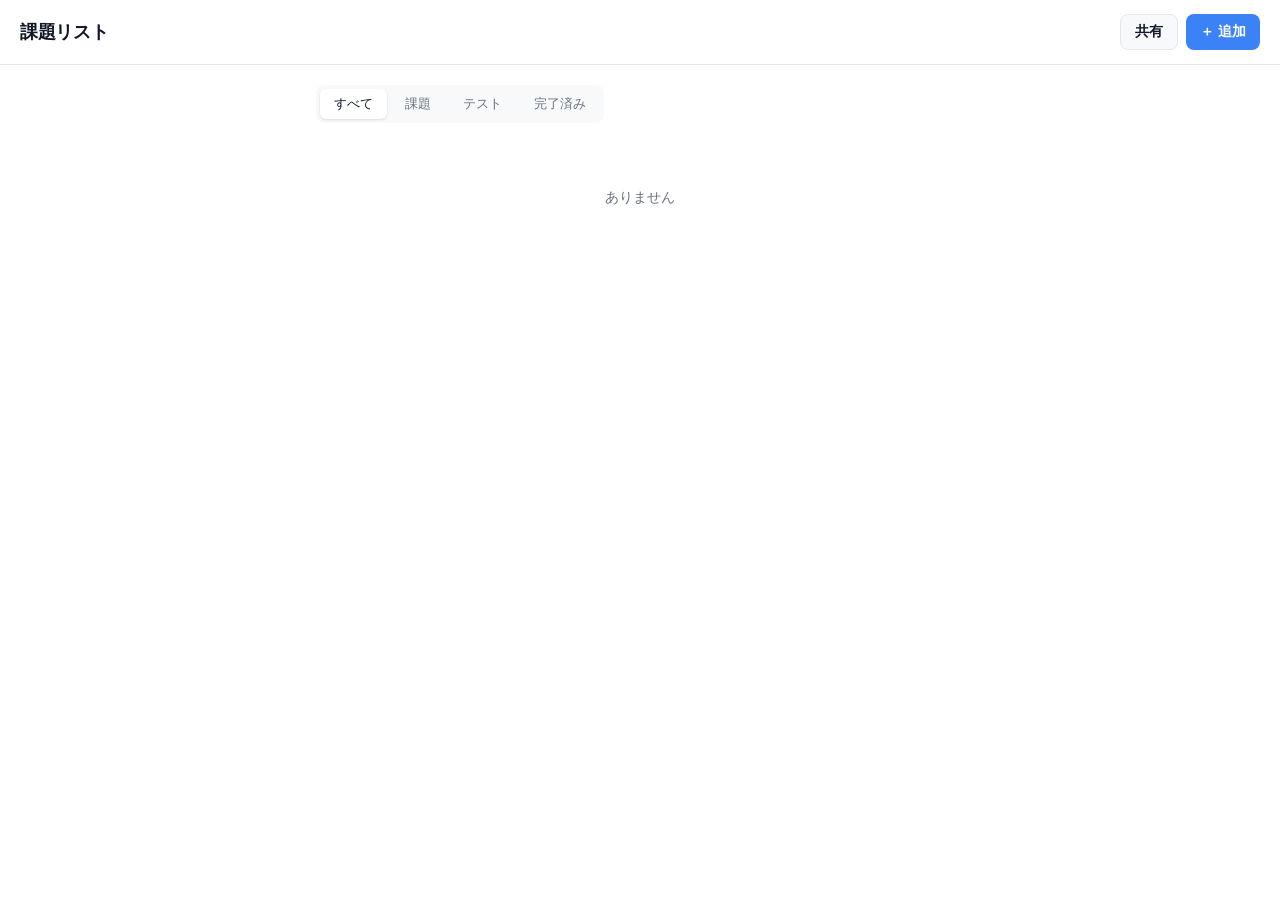
<file: index.html>
<!DOCTYPE html>
<html lang="ja">
<head>
  <meta charset="UTF-8">
  <meta name="viewport" content="width=device-width, initial-scale=1.0">
  <meta name="google-site-verification" content="nR7JUq_d4FEsWTUM7ER3iWdtFVF4OfmmpVReMlgyOs0">
  <title>課題リスト</title>
  <link rel="stylesheet" href="style.css">
</head>
<body>
  <header class="header">
    <h1 class="header-title">課題リスト</h1>
    <div class="header-actions">
      <button class="btn btn-share" id="btn-share">共有</button>
      <button class="btn btn-primary" id="btn-add">＋ 追加</button>
    </div>
  </header>

  <main class="main">
    <div class="filter-tabs" id="filter-tabs">
      <button class="tab active" data-filter="all">すべて</button>
      <button class="tab" data-filter="assignment">課題</button>
      <button class="tab" data-filter="exam">テスト</button>
      <button class="tab" data-filter="done">完了済み</button>
    </div>

    <div class="list" id="list"></div>
    <p class="empty" id="empty" hidden>ありません</p>
  </main>

  <div class="modal-overlay" id="modal-overlay" hidden>
    <div class="modal">
      <h2 class="modal-title" id="modal-title">課題を追加</h2>
      <form id="form">
        <div class="field">
          <label>種類 <span class="required">*</span></label>
          <div class="type-toggle">
            <button type="button" class="type-btn active" data-type="assignment">課題</button>
            <button type="button" class="type-btn" data-type="exam">テスト</button>
          </div>
        </div>
        <div class="field">
          <label for="f-subject">科目名 <span class="required">*</span></label>
          <input type="text" id="f-subject" placeholder="例：英語II" required>
        </div>
        <div class="field">
          <label for="f-deadline" id="label-deadline">締め切り <span class="required">*</span></label>
          <input type="datetime-local" id="f-deadline" required>
        </div>
        <div class="field">
          <label for="f-content" id="label-content">内容</label>
          <textarea id="f-content" rows="3" placeholder="課題の内容や指示を入力"></textarea>
        </div>
        <div class="field">
          <label for="f-memo">メモ</label>
          <textarea id="f-memo" rows="2" placeholder="補足メモ（参考書のページ数など）"></textarea>
        </div>
        <div class="modal-footer">
          <button type="button" class="btn btn-cancel" id="btn-cancel">キャンセル</button>
          <button type="submit" class="btn btn-primary" id="btn-submit">保存</button>
        </div>
      </form>
    </div>
  </div>

  <div class="toast" id="toast"></div>

  <script src="app.js"></script>
</body>
</html>
</file>
<file: style.css>
:root {
  --bg: #ffffff;
  --surface: #f8f9fa;
  --surface-hover: #f0f1f3;
  --border: #e5e7eb;
  --text: #111827;
  --text-sub: #6b7280;
  --accent: #3b82f6;
  --accent-hover: #2563eb;
  --danger: #ef4444;
  --danger-light: #fef2f2;
  --orange: #f97316;
  --orange-light: #fff7ed;
  --yellow: #ca8a04;
  --yellow-light: #fefce8;
  --green: #16a34a;
  --green-light: #f0fdf4;
  --radius: 12px;
  --radius-sm: 8px;
  --shadow: 0 1px 3px rgba(0,0,0,.08), 0 1px 2px rgba(0,0,0,.05);
  --shadow-md: 0 4px 12px rgba(0,0,0,.1);
}

*, *::before, *::after { box-sizing: border-box; margin: 0; padding: 0; }

body {
  font-family: -apple-system, BlinkMacSystemFont, 'Segoe UI', sans-serif;
  background: var(--bg);
  color: var(--text);
  min-height: 100vh;
  font-size: 15px;
  line-height: 1.5;
}

/* Header */
.header {
  position: sticky;
  top: 0;
  z-index: 10;
  background: var(--bg);
  border-bottom: 1px solid var(--border);
  padding: 14px 20px;
  display: flex;
  align-items: center;
  justify-content: space-between;
}
.header-title {
  font-size: 18px;
  font-weight: 700;
  letter-spacing: -.3px;
}
.header-actions {
  display: flex;
  gap: 8px;
}

/* Buttons */
.btn {
  border: none;
  cursor: pointer;
  border-radius: var(--radius-sm);
  font-size: 14px;
  font-weight: 600;
  padding: 8px 14px;
  transition: background .15s, opacity .15s;
}
.btn-primary {
  background: var(--accent);
  color: #fff;
}
.btn-primary:hover { background: var(--accent-hover); }
.btn-share {
  background: var(--surface);
  color: var(--text);
  border: 1px solid var(--border);
}
.btn-share:hover { background: var(--surface-hover); }
.btn-cancel {
  background: var(--surface);
  color: var(--text);
  border: 1px solid var(--border);
}
.btn-cancel:hover { background: var(--surface-hover); }
.btn-icon {
  background: none;
  border: none;
  cursor: pointer;
  padding: 4px 6px;
  border-radius: 6px;
  font-size: 16px;
  color: var(--text-sub);
  transition: background .15s;
}
.btn-icon:hover { background: var(--surface-hover); color: var(--text); }

/* Main */
.main {
  max-width: 680px;
  margin: 0 auto;
  padding: 20px 16px 80px;
}

/* Filter tabs */
.filter-tabs {
  display: flex;
  gap: 4px;
  margin-bottom: 16px;
  background: var(--surface);
  padding: 4px;
  border-radius: var(--radius-sm);
  width: fit-content;
}
.tab {
  border: none;
  background: none;
  cursor: pointer;
  padding: 6px 14px;
  border-radius: 6px;
  font-size: 13px;
  font-weight: 500;
  color: var(--text-sub);
  transition: background .15s, color .15s;
}
.tab.active {
  background: var(--bg);
  color: var(--text);
  box-shadow: var(--shadow);
}

/* Assignment list */
.list {
  display: flex;
  flex-direction: column;
  gap: 10px;
}

.empty {
  text-align: center;
  color: var(--text-sub);
  padding: 48px 0;
  font-size: 14px;
}

/* Card */
.card {
  background: var(--bg);
  border: 1px solid var(--border);
  border-radius: var(--radius);
  padding: 14px 16px;
  box-shadow: var(--shadow);
  display: flex;
  gap: 12px;
  align-items: flex-start;
  transition: box-shadow .15s;
}
.card:hover { box-shadow: var(--shadow-md); }
.card.done-card { opacity: .55; }

.card-check {
  margin-top: 2px;
  width: 20px;
  height: 20px;
  flex-shrink: 0;
  cursor: pointer;
  accent-color: var(--accent);
}

.card-body { flex: 1; min-width: 0; }

.card-top {
  display: flex;
  align-items: center;
  gap: 8px;
  flex-wrap: wrap;
  margin-bottom: 4px;
}
.card-subject {
  font-weight: 700;
  font-size: 15px;
  flex: 1;
  min-width: 0;
  white-space: nowrap;
  overflow: hidden;
  text-overflow: ellipsis;
}
.card.done-card .card-subject { text-decoration: line-through; }

.deadline-badge {
  font-size: 12px;
  font-weight: 600;
  padding: 2px 8px;
  border-radius: 20px;
  white-space: nowrap;
  flex-shrink: 0;
}
.badge-overdue  { background: var(--danger-light);  color: var(--danger); }
.badge-today    { background: var(--orange-light);  color: var(--orange); }
.badge-tomorrow { background: var(--yellow-light);  color: var(--yellow); }
.badge-later    { background: var(--surface);       color: var(--text-sub); }
.badge-done     { background: var(--green-light);   color: var(--green); }

.card-type-label {
  font-size: 11px;
  color: var(--text-sub);
  margin-bottom: 3px;
}

.card-content {
  font-size: 13px;
  color: var(--text);
  margin-bottom: 4px;
  white-space: pre-wrap;
  word-break: break-word;
}
.card-memo {
  font-size: 12px;
  color: var(--text-sub);
  white-space: pre-wrap;
  word-break: break-word;
}

.card-actions {
  display: flex;
  gap: 2px;
  flex-shrink: 0;
  margin-top: -2px;
}

/* Type toggle */
.type-toggle {
  display: flex;
  gap: 4px;
  background: var(--surface);
  padding: 4px;
  border-radius: var(--radius-sm);
  width: fit-content;
}
.type-btn {
  border: none;
  background: none;
  cursor: pointer;
  padding: 6px 18px;
  border-radius: 6px;
  font-size: 13px;
  font-weight: 600;
  color: var(--text-sub);
  transition: background .15s, color .15s;
}
.type-btn.active {
  background: var(--bg);
  color: var(--text);
  box-shadow: var(--shadow);
}

/* Exam badge */
.badge-exam-overdue  { background: #fdf2f8; color: #9d174d; }
.badge-exam-today    { background: #fdf4ff; color: #7e22ce; }
.badge-exam-tomorrow { background: #eff6ff; color: #1d4ed8; }
.badge-exam-later    { background: #f5f3ff; color: #6d28d9; }
.badge-exam-done     { background: var(--green-light); color: var(--green); }

/* Modal */
.modal-overlay {
  position: fixed;
  inset: 0;
  background: rgba(0,0,0,.35);
  z-index: 100;
  display: flex;
  align-items: center;
  justify-content: center;
  padding: 16px;
}
.modal-overlay[hidden] { display: none; }

.modal {
  background: var(--bg);
  border-radius: var(--radius);
  padding: 24px;
  width: 100%;
  max-width: 480px;
  box-shadow: var(--shadow-md);
}
.modal-title {
  font-size: 17px;
  font-weight: 700;
  margin-bottom: 20px;
}

.field {
  margin-bottom: 16px;
}
.field label {
  display: block;
  font-size: 13px;
  font-weight: 600;
  margin-bottom: 6px;
  color: var(--text);
}
.required { color: var(--danger); }
.field input,
.field textarea {
  width: 100%;
  border: 1px solid var(--border);
  border-radius: var(--radius-sm);
  padding: 9px 12px;
  font-size: 14px;
  font-family: inherit;
  background: var(--bg);
  color: var(--text);
  outline: none;
  transition: border-color .15s;
  resize: vertical;
}
.field input:focus,
.field textarea:focus {
  border-color: var(--accent);
  box-shadow: 0 0 0 3px rgba(59,130,246,.15);
}

.modal-footer {
  display: flex;
  justify-content: flex-end;
  gap: 8px;
  margin-top: 20px;
}

/* Toast */
.toast {
  position: fixed;
  bottom: 24px;
  left: 50%;
  transform: translateX(-50%) translateY(80px);
  background: #1f2937;
  color: #fff;
  padding: 10px 20px;
  border-radius: 20px;
  font-size: 14px;
  font-weight: 500;
  pointer-events: none;
  transition: transform .25s ease, opacity .25s ease;
  opacity: 0;
  white-space: nowrap;
  z-index: 200;
}
.toast.show {
  transform: translateX(-50%) translateY(0);
  opacity: 1;
}

/* Mobile */
@media (max-width: 480px) {
  .header { padding: 12px 14px; }
  .main { padding: 16px 12px 80px; }
  .card { padding: 12px 14px; }
  .modal { padding: 20px 16px; }
  .header-title { font-size: 16px; }
  .btn { padding: 8px 12px; font-size: 13px; }
}
</file>
